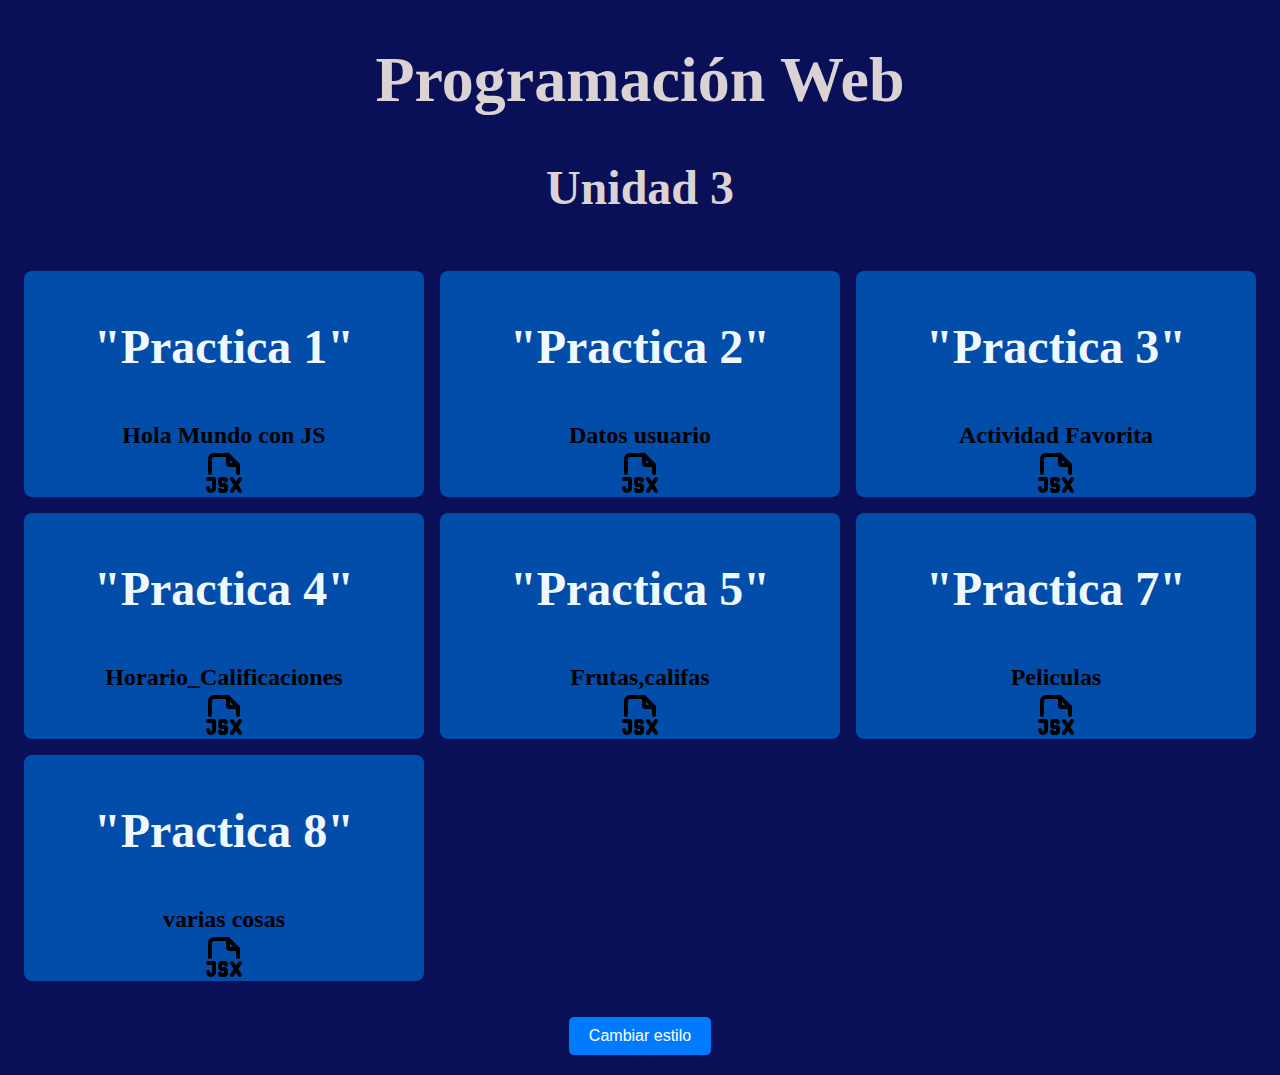
<file: index.html>
<!DOCTYPE html>
<html lang="en">
<head>
    <meta charset="UTF-8">
    <meta name="viewport" content="width=device-width, initial-scale=1.0">
    <title>Document</title>
    <link rel="stylesheet" href="CSS/estilos.css">
</head>
<body>
    <h1>Programación Web</h1>
    <h2>Unidad 3</h2>

    <div class="bento">
        <!-- practica 1 -->
        <a href="practicas/p1.html">
            <div class="grid grid1">
                <h3>"Practica 1"</h3>
                <p>Hola Mundo con JS</p>
                <svg  xmlns="http://www.w3.org/2000/svg"  width="24"  height="24"  viewBox="0 0 24 24"  fill="none"  stroke="currentColor"  stroke-width="2"  stroke-linecap="round"  stroke-linejoin="round"  class="icon icon-tabler icons-tabler-outline icon-tabler-file-type-jsx"><path stroke="none" d="M0 0h24v24H0z" fill="none"/><path d="M14 3v4a1 1 0 0 0 1 1h4" /><path d="M5 12v-7a2 2 0 0 1 2 -2h7l5 5v4" /><path d="M4 15h3v4.5a1.5 1.5 0 0 1 -3 0" /><path d="M10 20.25c0 .414 .336 .75 .75 .75h1.25a1 1 0 0 0 1 -1v-1a1 1 0 0 0 -1 -1h-1a1 1 0 0 1 -1 -1v-1a1 1 0 0 1 1 -1h1.25a.75 .75 0 0 1 .75 .75" /><path d="M16 15l4 6" /><path d="M16 21l4 -6" /></svg>
            </div>
        </a>
        <!--  practica 2 -->
        <div>
            <a href="practicas/p2.html">
                <div class="grid grid2">
                    <h3>"Practica 2"</h3>
                    <p>Datos usuario</p>
                    <svg  xmlns="http://www.w3.org/2000/svg"  width="24"  height="24"  viewBox="0 0 24 24"  fill="none"  stroke="currentColor"  stroke-width="2"  stroke-linecap="round"  stroke-linejoin="round"  class="icon icon-tabler icons-tabler-outline icon-tabler-file-type-jsx"><path stroke="none" d="M0 0h24v24H0z" fill="none"/><path d="M14 3v4a1 1 0 0 0 1 1h4" /><path d="M5 12v-7a2 2 0 0 1 2 -2h7l5 5v4" /><path d="M4 15h3v4.5a1.5 1.5 0 0 1 -3 0" /><path d="M10 20.25c0 .414 .336 .75 .75 .75h1.25a1 1 0 0 0 1 -1v-1a1 1 0 0 0 -1 -1h-1a1 1 0 0 1 -1 -1v-1a1 1 0 0 1 1 -1h1.25a.75 .75 0 0 1 .75 .75" /><path d="M16 15l4 6" /><path d="M16 21l4 -6" /></svg>                <path stroke="none" d="M0 0h24v24H0z" fill="none"/>
                        <path d="M11 17a2.5 2.5 0 0 0 2 0" />
                        <path d="M12 3c-4.664 0 -7.396 2.331 -7.862 5.595a11.816 11.816 0 0 0 2 8.592a10.777 10.777 0 0 0 3.199 3.064c1.666 1 3.664 1 5.33 0a10.777 10.777 0 0 0 3.199 -3.064a11.89 11.89 0 0 0 2 -8.592c-.466 -3.265 -3.198 -5.595 -7.862 -5.595z" />
                        <path d="M8 11l2 2" />
                        <path d="M16 11l-2 2" />
                    </svg>
                </div>
            </a>
         </div>
        <!--  practica 3 -->
        <a href="practicas/p3.html">
            <div class="grid grid3" href="practicas/p2.html">
                <h3>"Practica 3"</h3>
                <p>Actividad Favorita</p>
                <svg  xmlns="http://www.w3.org/2000/svg"  width="24"  height="24"  viewBox="0 0 24 24"  fill="none"  stroke="currentColor"  stroke-width="2"  stroke-linecap="round"  stroke-linejoin="round"  class="icon icon-tabler icons-tabler-outline icon-tabler-file-type-jsx"><path stroke="none" d="M0 0h24v24H0z" fill="none"/><path d="M14 3v4a1 1 0 0 0 1 1h4" /><path d="M5 12v-7a2 2 0 0 1 2 -2h7l5 5v4" /><path d="M4 15h3v4.5a1.5 1.5 0 0 1 -3 0" /><path d="M10 20.25c0 .414 .336 .75 .75 .75h1.25a1 1 0 0 0 1 -1v-1a1 1 0 0 0 -1 -1h-1a1 1 0 0 1 -1 -1v-1a1 1 0 0 1 1 -1h1.25a.75 .75 0 0 1 .75 .75" /><path d="M16 15l4 6" /><path d="M16 21l4 -6" /></svg>                <path stroke="none" d="M0 0h24v24H0z" fill="none"/>
                    <path d="M15 3a3 3 0 0 1 3 3a3 3 0 1 1 -2.12 5.122l-4.758 4.758a3 3 0 1 1 -5.117 2.297l0 -.177l-.176 0a3 3 0 1 1 2.298 -5.115l4.758 -4.758a3 3 0 0 1 2.12 -5.122z" />
            </div>
        </a>
        <!--  practica 4 -->
        <a href="practicas/p4.html">
            <div class="grid grid4">
                <h3>"Practica 4"</h3>
                <p>Horario_Calificaciones</p>
                <svg  xmlns="http://www.w3.org/2000/svg"  width="24"  height="24"  viewBox="0 0 24 24"  fill="none"  stroke="currentColor"  stroke-width="2"  stroke-linecap="round"  stroke-linejoin="round"  class="icon icon-tabler icons-tabler-outline icon-tabler-file-type-jsx"><path stroke="none" d="M0 0h24v24H0z" fill="none"/><path d="M14 3v4a1 1 0 0 0 1 1h4" /><path d="M5 12v-7a2 2 0 0 1 2 -2h7l5 5v4" /><path d="M4 15h3v4.5a1.5 1.5 0 0 1 -3 0" /><path d="M10 20.25c0 .414 .336 .75 .75 .75h1.25a1 1 0 0 0 1 -1v-1a1 1 0 0 0 -1 -1h-1a1 1 0 0 1 -1 -1v-1a1 1 0 0 1 1 -1h1.25a.75 .75 0 0 1 .75 .75" /><path d="M16 15l4 6" /><path d="M16 21l4 -6" /></svg>                <path stroke="none" d="M0 0h24v24H0z" fill="none"/>
                    <path d="M8 19m-2 0a2 2 0 1 0 4 0a2 2 0 1 0 -4 0" />
                    <path d="M18 19m-2 0a2 2 0 1 0 4 0a2 2 0 1 0 -4 0" />
                    <path d="M2 5h2.5l1.632 4.897a6 6 0 0 0 5.693 4.103h2.675a5.5 5.5 0 0 0 0 -11h-.5v6" />
                    <path d="M6 9h14" />
                    <path d="M9 17l1 -3" />
                    <path d="M16 14l1 3" />
                </svg>
            </div>
        </a>
        <!--  practica 5 -->
        <a href="practicas/p5.html">
            <div class="grid grid5">
                <h3>"Practica 5"</h3>
                <p>Frutas,califas</p>
                <svg  xmlns="http://www.w3.org/2000/svg"  width="24"  height="24"  viewBox="0 0 24 24"  fill="none"  stroke="currentColor"  stroke-width="2"  stroke-linecap="round"  stroke-linejoin="round"  class="icon icon-tabler icons-tabler-outline icon-tabler-file-type-jsx"><path stroke="none" d="M0 0h24v24H0z" fill="none"/><path d="M14 3v4a1 1 0 0 0 1 1h4" /><path d="M5 12v-7a2 2 0 0 1 2 -2h7l5 5v4" /><path d="M4 15h3v4.5a1.5 1.5 0 0 1 -3 0" /><path d="M10 20.25c0 .414 .336 .75 .75 .75h1.25a1 1 0 0 0 1 -1v-1a1 1 0 0 0 -1 -1h-1a1 1 0 0 1 -1 -1v-1a1 1 0 0 1 1 -1h1.25a.75 .75 0 0 1 .75 .75" /><path d="M16 15l4 6" /><path d="M16 21l4 -6" /></svg>                <path stroke="none" d="M0 0h24v24H0z" fill="none"/>
                    <path d="M12 14m-7 0a7 7 0 1 0 14 0a7 7 0 1 0 -14 0" />
                    <path d="M12 11v-6a2 2 0 0 1 2 -2h2v1a2 2 0 0 1 -2 2h-2" />
                    <path d="M10 10.5c1.333 .667 2.667 .667 4 0" />
                  </svg>
            </div>
        </a>
        <!--  practica 7 -->
        <a href="practicas/p7.html">
            <div class="grid grid7">
                <h3>"Practica 7"</h3>
                <p>Peliculas</p>
                <svg  xmlns="http://www.w3.org/2000/svg"  width="24"  height="24"  viewBox="0 0 24 24"  fill="none"  stroke="currentColor"  stroke-width="2"  stroke-linecap="round"  stroke-linejoin="round"  class="icon icon-tabler icons-tabler-outline icon-tabler-file-type-jsx"><path stroke="none" d="M0 0h24v24H0z" fill="none"/><path d="M14 3v4a1 1 0 0 0 1 1h4" /><path d="M5 12v-7a2 2 0 0 1 2 -2h7l5 5v4" /><path d="M4 15h3v4.5a1.5 1.5 0 0 1 -3 0" /><path d="M10 20.25c0 .414 .336 .75 .75 .75h1.25a1 1 0 0 0 1 -1v-1a1 1 0 0 0 -1 -1h-1a1 1 0 0 1 -1 -1v-1a1 1 0 0 1 1 -1h1.25a.75 .75 0 0 1 .75 .75" /><path d="M16 15l4 6" /><path d="M16 21l4 -6" /></svg>                <path stroke="none" d="M0 0h24v24H0z" fill="none"/>
                    <path d="M17.553 16.75a7.5 7.5 0 0 0 -10.606 0" />
                    <path d="M18 3.804a6 6 0 0 0 -8.196 2.196l10.392 6a6 6 0 0 0 -2.196 -8.196z" />
                    <path d="M16.732 10c1.658 -2.87 2.225 -5.644 1.268 -6.196c-.957 -.552 -3.075 1.326 -4.732 4.196" />
                    <path d="M15 9l-3 5.196" />
                    <path d="M3 19.25a2.4 2.4 0 0 1 1 -.25a2.4 2.4 0 0 1 2 1a2.4 2.4 0 0 0 2 1a2.4 2.4 0 0 0 2 -1a2.4 2.4 0 0 1 2 -1a2.4 2.4 0 0 1 2 1a2.4 2.4 0 0 0 2 1a2.4 2.4 0 0 0 2 -1a2.4 2.4 0 0 1 2 -1a2.4 2.4 0 0 1 1 .25" />
                  </svg>
            </div>
        </a>
        <!--  practica 8 -->
        <a href="practicas/p8.html">
        <div class="grid grid8">
            <h3>"Practica 8"</h3>
            <p>varias cosas</p>
            <svg  xmlns="http://www.w3.org/2000/svg"  width="24"  height="24"  viewBox="0 0 24 24"  fill="none"  stroke="currentColor"  stroke-width="2"  stroke-linecap="round"  stroke-linejoin="round"  class="icon icon-tabler icons-tabler-outline icon-tabler-file-type-jsx"><path stroke="none" d="M0 0h24v24H0z" fill="none"/><path d="M14 3v4a1 1 0 0 0 1 1h4" /><path d="M5 12v-7a2 2 0 0 1 2 -2h7l5 5v4" /><path d="M4 15h3v4.5a1.5 1.5 0 0 1 -3 0" /><path d="M10 20.25c0 .414 .336 .75 .75 .75h1.25a1 1 0 0 0 1 -1v-1a1 1 0 0 0 -1 -1h-1a1 1 0 0 1 -1 -1v-1a1 1 0 0 1 1 -1h1.25a.75 .75 0 0 1 .75 .75" /><path d="M16 15l4 6" /><path d="M16 21l4 -6" /></svg>                <path stroke="none" d="M0 0h24v24H0z" fill="none"/>
                <path d="M5.628 11.283l5.644 -5.637c2.665 -2.663 5.924 -3.747 8.663 -1.205l.188 .181a2.987 2.987 0 0 1 0 4.228l-11.287 11.274a3 3 0 0 1 -4.089 .135l-.143 -.135c-2.728 -2.724 -1.704 -6.117 1.024 -8.841z" />
                <path d="M9.5 7.5l1.5 3.5" />
                <path d="M6.5 10.5l1.5 3.5" />
                <path d="M12.5 4.5l1.5 3.5" />
              </svg>
        </div>
        </a>
        
    </div>
    <button class="change-style-btn" onclick="changeGridStyle()">Cambiar estilo</button>

    <script>
        function changeGridStyle() {
            const bento = document.querySelector('.bento');
            bento.classList.toggle('modified');
        }
    </script>
</body>
</html>
</file>
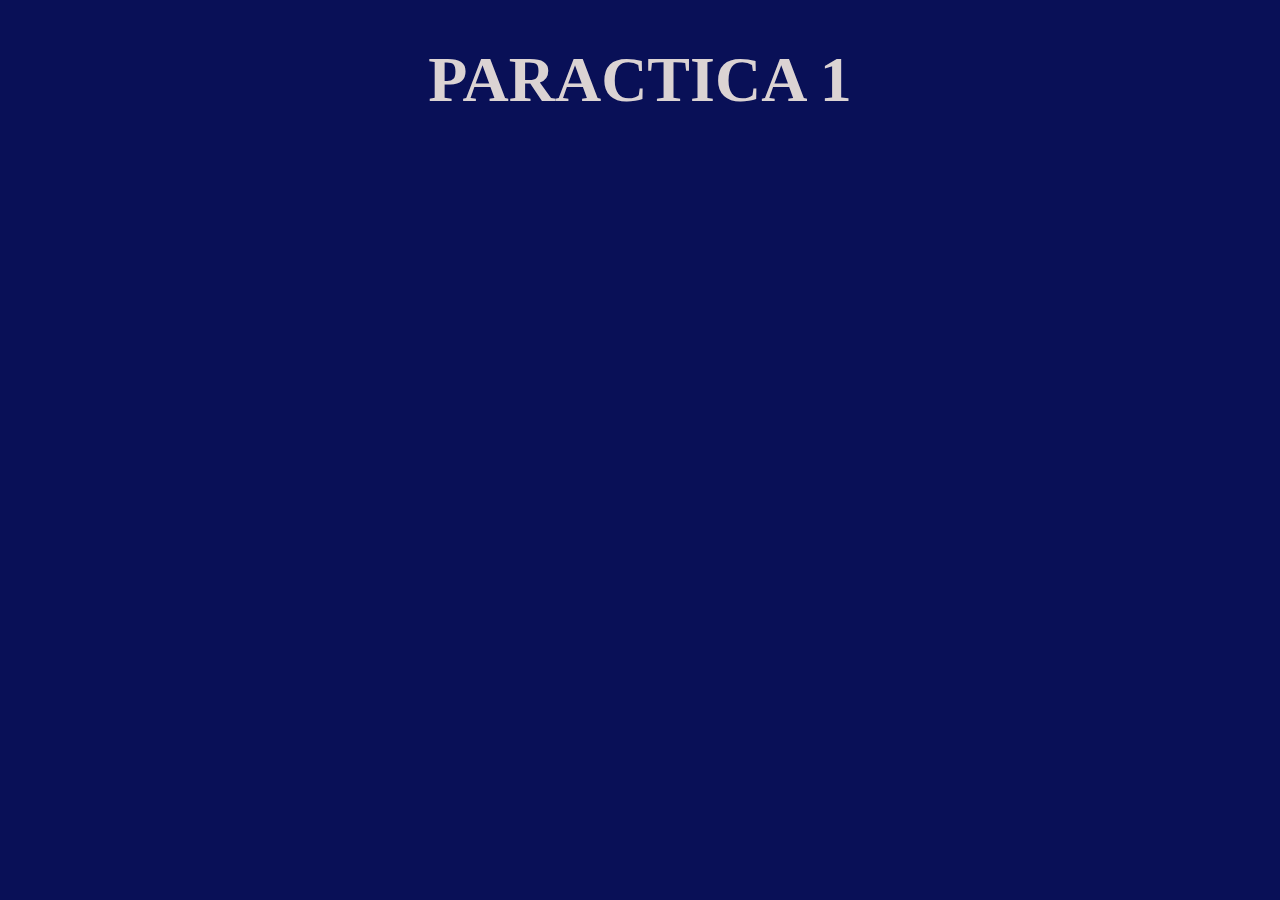
<file: practicas/p1.html>
<!DOCTYPE html>
<html lang="en">
<head>
    <meta charset="UTF-8">
    <meta name="viewport" content="width=device-width, initial-scale=1.0">
    <title>Document</title>
    <link rel="stylesheet" href="../CSS/estilos.css">
</head>
<body>
    <h1>PARACTICA 1</h1>
    <script>
        console.log("LUIS CARLOS MEZA LÓPEZ");
        console.log("22550299");
    </script>
</body>
</html>
</file>
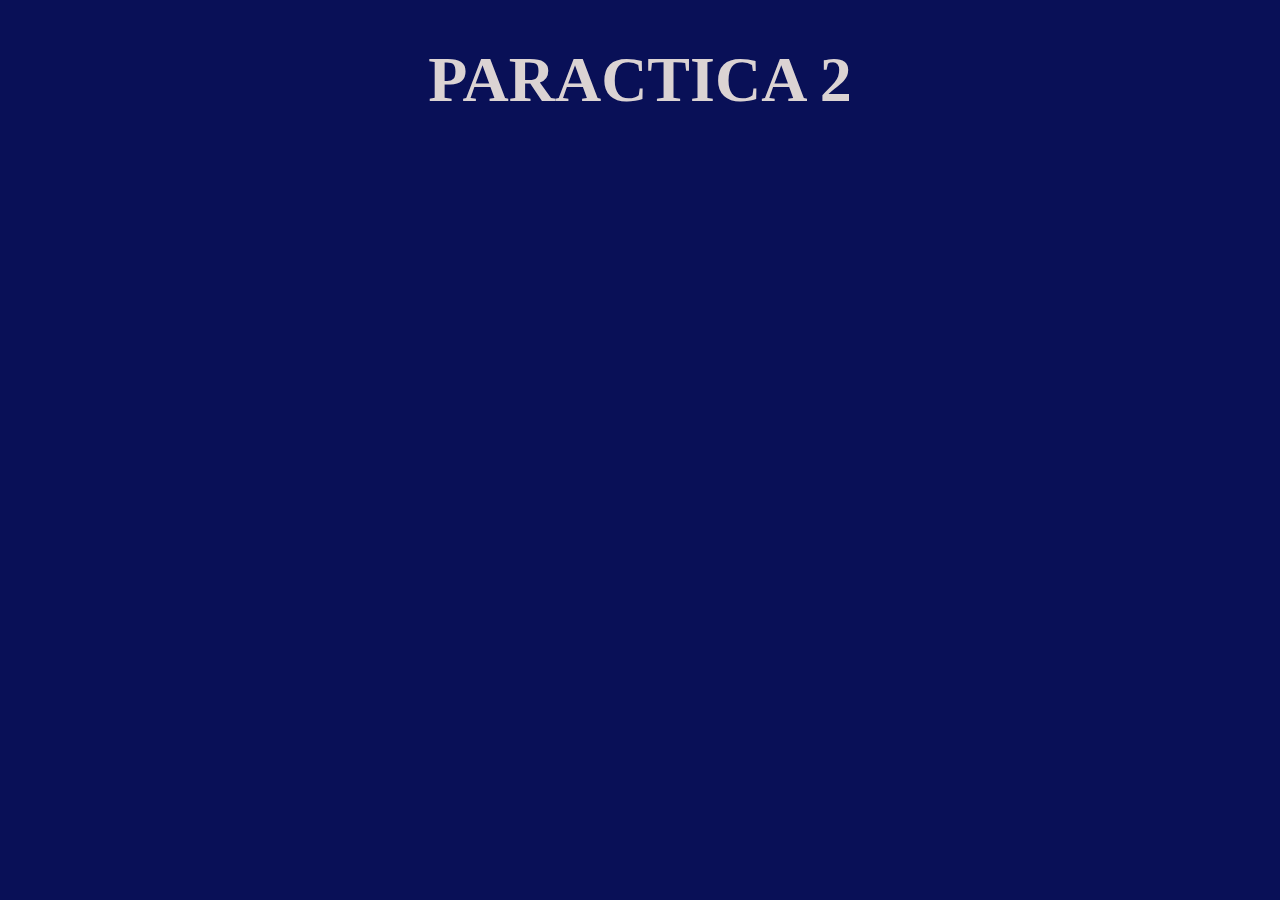
<file: practicas/p2.html>
<!DOCTYPE html>
<html lang="en">
<head>
    <meta charset="UTF-8">
    <meta name="viewport" content="width=device-width, initial-scale=1.0">
    <title>Practica 2</title>
    <link rel="stylesheet" href="../CSS/estilos.css">
</head>
<body>

    <h1>PARACTICA 2</h1>

    <script src="../JS/p2_1.js"></script>
    <script src="../JS/p2_2.js"></script>

</body>
</html>
</file>
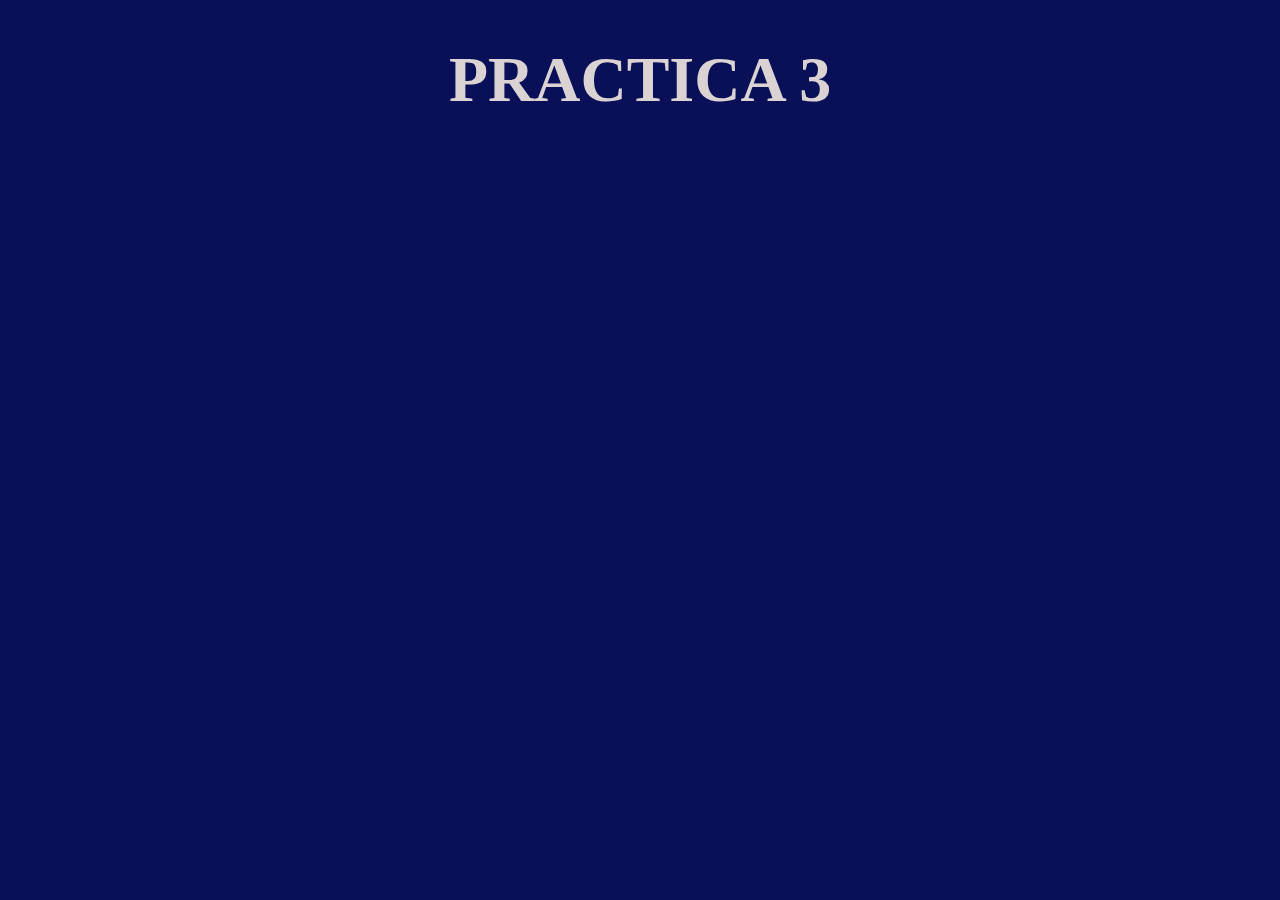
<file: practicas/p3.html>
<!DOCTYPE html>
<html lang="es">
<head>
    <meta charset="UTF-8">
    <meta name="viewport" content="width=device-width, initial-scale=1.0">
    <title>Programa de Confirmación de Datos</title>
    <link rel="stylesheet" href="../CSS/estilos.css">
</head>
<body>
    <h1>PRACTICA 3</h1>

    <script>

        function mostrarBienvenidaYRecoleccion() {
            alert("¡Bienvenido al programa!");
            const nombre = prompt("¿Cuál es tu nombre?");
            const actividad = prompt("¿Cuál es tu actividad favorita?");
            return { nombre, actividad };
        }


        function confirmarDatos(nombre, actividad) {
            return confirm(`¿Es correcto el nombre: ${nombre} y la actividad favorita: ${actividad}?`);
        }


        function mostrarMensajeFinal(confirmado) {
            if (confirmado) {
                alert("Los datos han sido guardados con éxito.");
            } else {
                alert("Los datos no se han guardado.");
            }
        }

        function funcionLibre(actividad) {

            const mensaje = `¡Qué gran actividad hacer ${actividad}!`;
            alert(mensaje); 
        }


        function flujoPrograma() {
            const { nombre, actividad } = mostrarBienvenidaYRecoleccion();
            const confirmado = confirmarDatos(nombre, actividad);
            mostrarMensajeFinal(confirmado);
            if (actividad) {  // Asegurarse de que la actividad no esté vacía
                funcionLibre(actividad); 
            } else {
                alert("No se ingresó ninguna actividad.");
            }
        }

        // Ejecutar el flujo
        flujoPrograma();
    </script>
</body>
</html>
</file>
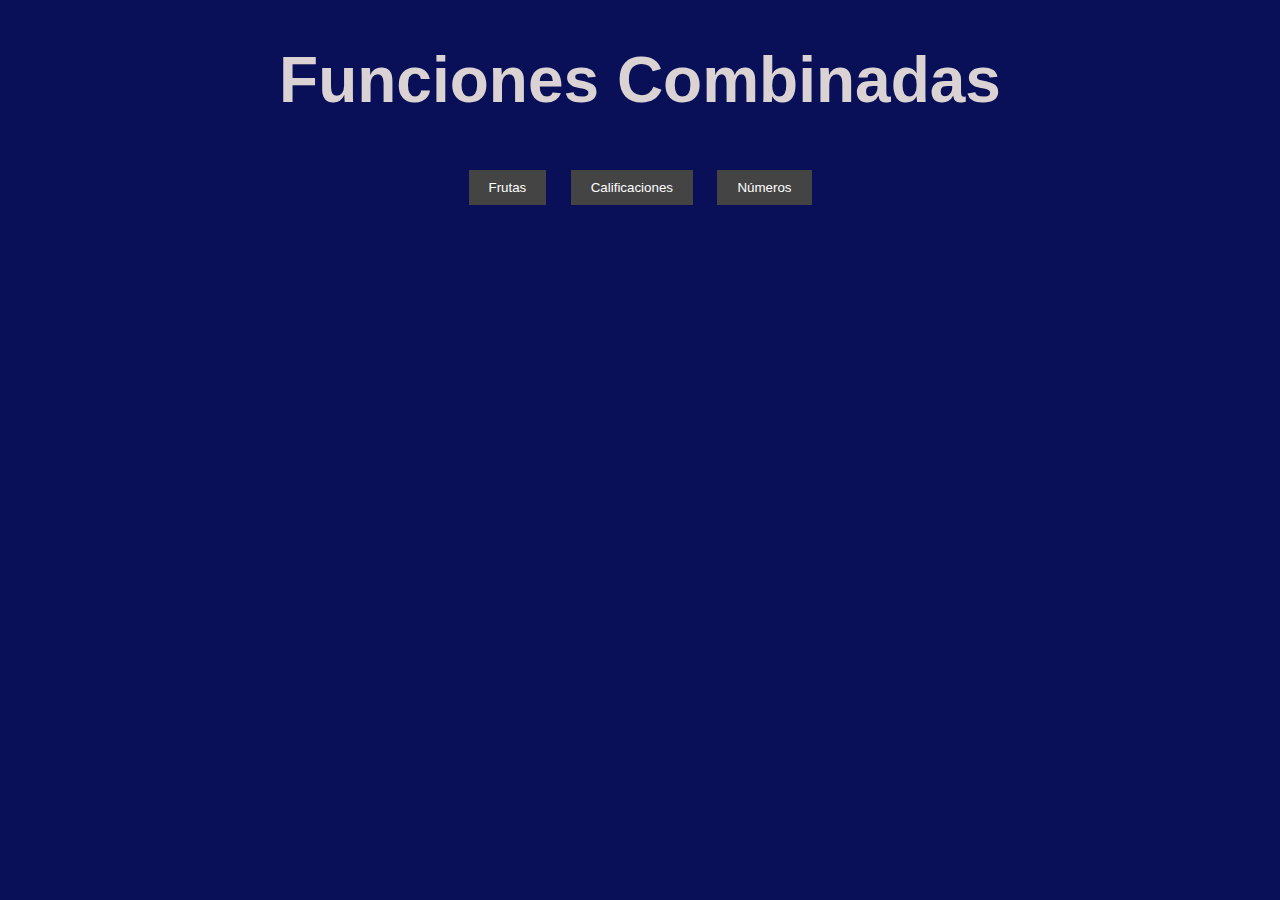
<file: practicas/p5.html>
<!DOCTYPE html>
<html lang="es">
<head>
    <meta charset="UTF-8">
    <meta name="viewport" content="width=device-width, initial-scale=1.0">
    <title>Funciones Combinadas</title>
    <style>
        body {
            background-color: #121212; 
            color: #ffffff; 
            font-family: Arial, sans-serif;
            text-align: center;
        }
        table {
            border-collapse: collapse;
            width: 60%;
            margin: 20px auto;
            background-color: #1e1e1e; 
            color: #ffffff; 
        }
        th, td {
            border: 1px solid #ffffff; 
            padding: 10px;
            text-align: center;
        }
        th {
            background-color: #333333; 
        }
        tr:nth-child(even) {
            background-color: #2c2c2c; 
        }
        tr:nth-child(odd) {
            background-color: #1e1e1e; 
        }
        tfoot th {
            background-color: #444444; 
        }
        button {
            margin: 10px;
            padding: 10px 20px;
            background-color: #444444;
            color: #ffffff;
            border: none;
            cursor: pointer;
        }
    </style>
    <link rel="stylesheet" href="../CSS/estilos.css">
</head>
<body>
    <h1>Funciones Combinadas</h1>

    <button onclick="manejarFrutas()">Frutas</button>
    <button onclick="manejarCalificaciones()">Calificaciones</button>
    <button onclick="manejarNumeros()">Números</button>

    <div id="resultado"></div>

    <script src="../JS/p5_1.js"></script>
    <script src="../JS/p5_2.js"></script>
    <script src="../JS/p5_3.js"></script>

</body>
</html>
</file>
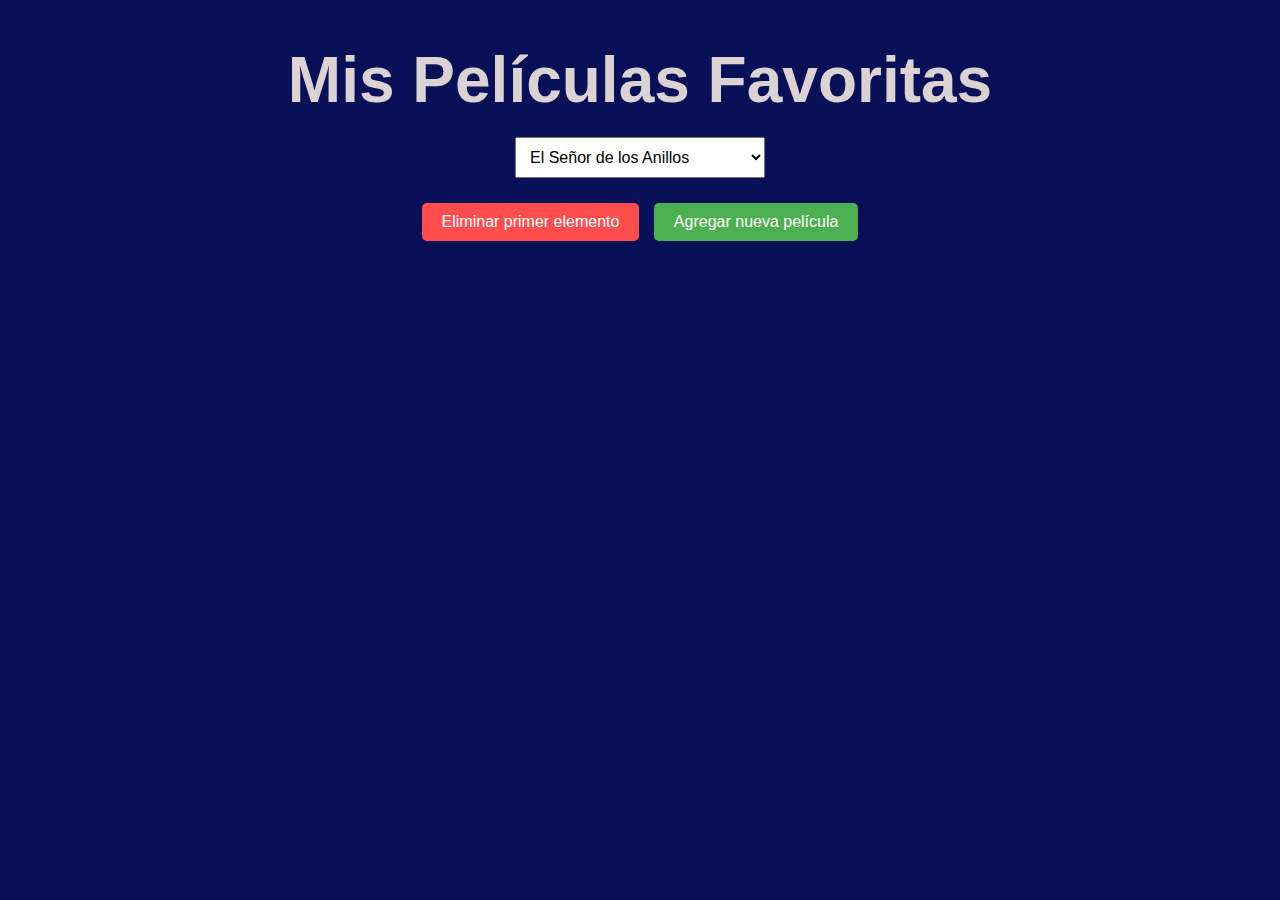
<file: practicas/p7.html>
<!DOCTYPE html>
<html lang="en">
<head>
    <meta charset="UTF-8">
    <meta name="viewport" content="width=device-width, initial-scale=1.0">
    <title>Práctica 7 - Menú Desplegable</title>
    <link rel="stylesheet" href="../CSS/p7.css">
    <link rel="stylesheet" href="../CSS/estilos.css">
</head>
<body>
    <h1>Mis Películas Favoritas</h1>

    <!-- Menú desplegable -->
    <div class="menu-container">
        <select id="menu" class="menu" onchange="navigateToLink()">
            <option value="https://www.imdb.com/title/tt0120737/">El Señor de los Anillos</option>
            <option value="https://www.imdb.com/title/tt0241527/">Harry Potter</option>
            <option value="https://www.imdb.com/title/tt1375666/">Inception</option>
            <option value="https://www.imdb.com/title/tt0133093/">Matrix</option>
            <option value="https://www.imdb.com/title/tt0120338/">Titanic</option>
        </select>
    </div>

    <!-- Botones -->
    <div class="buttons">
        <button id="delete-btn">Eliminar primer elemento</button>
        <button id="add-btn">Agregar nueva película</button>
    </div>

    <script src="../JS/p7_1.js"></script>
</body>
</html>
</file>
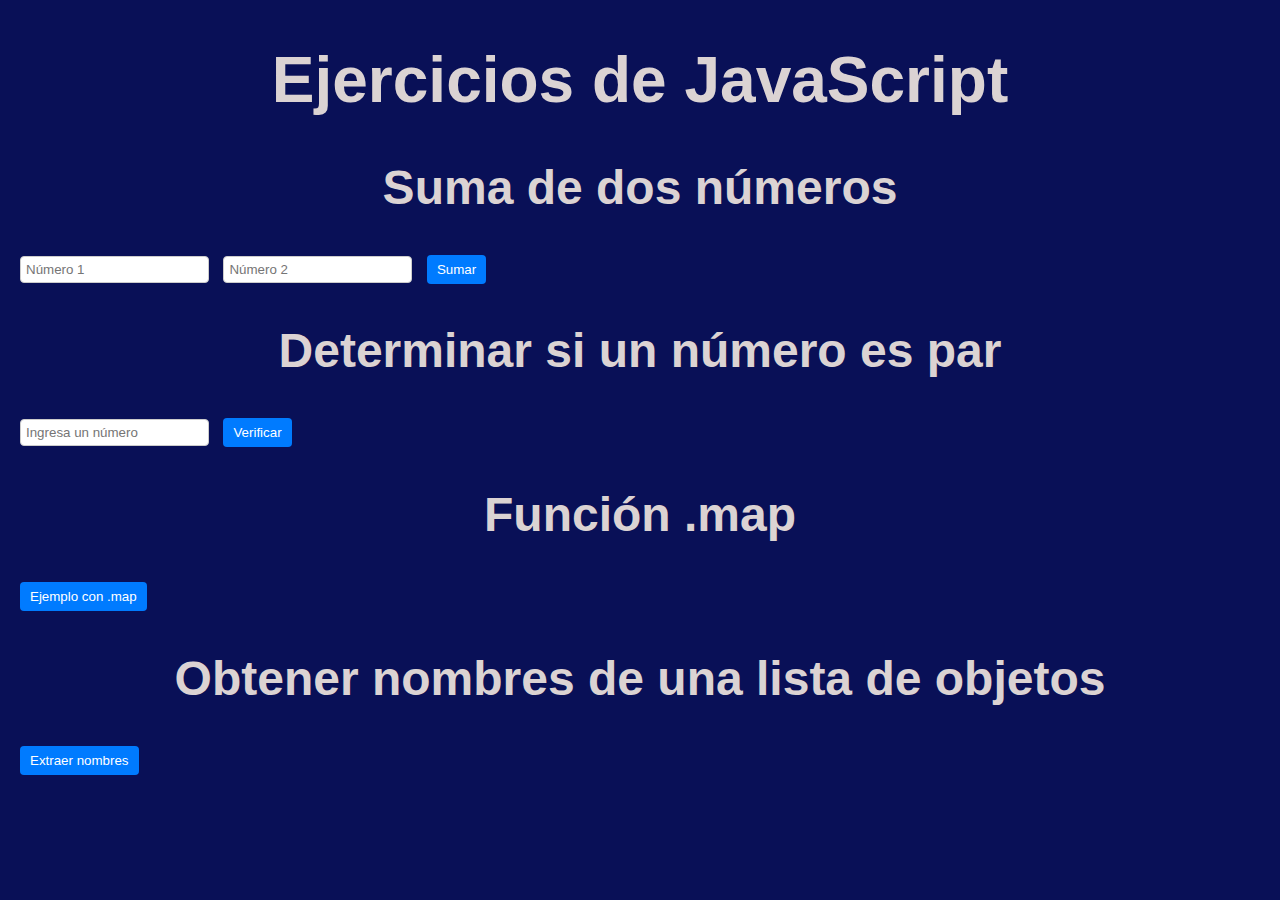
<file: practicas/p8.html>
<!DOCTYPE html>
<html lang="es">
<head>
  <meta charset="UTF-8">
  <meta name="viewport" content="width=device-width, initial-scale=1.0">
  <title>Práctica de JavaScript</title>
  <link rel="stylesheet" href="../CSS/p8.css">
  <link rel="stylesheet" href="../CSS/estilos.css">
</head>
<body>
  <h1>Ejercicios de JavaScript</h1>

  <p id="resultadoSuma" class="resultado"></p>
  <p id="resultadoPar" class="resultado"></p>
  <p id="resultadoMap" class="resultado"></p>
  <p id="resultadoNombres" class="resultado"></p>

  <!-- Suma de dos números -->
  <div>
    <h2>Suma de dos números</h2>
    <input type="number" id="num1" placeholder="Número 1">
    <input type="number" id="num2" placeholder="Número 2">
    <button onclick="realizarSuma()">Sumar</button>
    <p id="resultadoSuma"></p>
  </div>

  <!-- Determinar si un número es par -->
  <div>
    <h2>Determinar si un número es par</h2>
    <input type="number" id="numero" placeholder="Ingresa un número">
    <button onclick="determinarPar()">Verificar</button>
    <p id="resultadoPar"></p>
  </div>

  <!-- Función .map -->
  <div>
    <h2>Función .map</h2>
    <button onclick="practicaMap()">Ejemplo con .map</button>
    <p id="resultadoMap"></p>
  </div>

  <!-- Obtener nombres de una lista de objetos -->
  <div>
    <h2>Obtener nombres de una lista de objetos</h2>
    <button onclick="obtenerNombres()">Extraer nombres</button>
    <p id="resultadoNombres"></p>
  </div>

  <script src="../JS/p8_1.js"></script>
</body>
</html>
</file>
<file: CSS/estilos.css>
body{
    background-color: #091057;
}
div .boton {
    text-align: center;
    color: #f90000;
}

.boton {
    text-align: center;
    background-color: whitesmoke;
    font-size: 3em;
    padding: .5em;
    border-radius: 10%;
}


.boton:hover {
    background-color: #EC8305;
    transform: scale(1.05);
    transition: transform 0.3s ease;
}

a{
    text-decoration: none;
    color: black;
}
h1{
    text-align: center;
    font-size: 4rem;
    color: #DBD3D3;
}
h2 {
    text-align: center;
    font-size: 3rem;
    color: #DBD3D3;
}
.bento{
    display: grid;
    grid-template-columns: repeat(3, 1fr);
    gap: 1rem;
    padding: 1rem;
}

.grid{

    background-color: #024CAA;
    padding: 0em;
    border-radius: .5em;
    text-align: center;
    display: flex;
    flex-direction: column;
    align-items: center;
    justify-content: center;
    transition: background-color 0.3s ease;
}

.grid h3{
    font-size: 3em;
    color: aliceblue;
}
.grid p{
    font-size: 1.5em;
    font-weight: 700;
    margin-block-start: 0;
     margin-block-end: 0;
}

.grid:hover {
    background-color: #EC8305;
    transform: scale(1.05);
    transition: transform 0.3s ease;
}

.icon{
    width: 3em;
    height: auto;
}


/* Aquí no debe haber reglas de grid-column fuera de los media queries */

/* Para pantallas de 768px o menos */
@media (max-width: 768px) {
.bento {
grid-template-columns: repeat(2, 1fr);
}
.grid:nth-child(1) {
grid-column: 1/3; /* Afecta el primer grid, ocupa toda la fila */
}
h1 {
color: #f90000;
}
}

/* Para pantallas de 480px o menos */
@media (max-width: 480px) {
.bento {
grid-template-columns: repeat(1, 1fr); /* Todos los grids se muestran en una sola columna */
}
.grid:nth-child(1) {
grid-column: auto; /* Ajusta las columnas según el tamaño */
}
.grid:nth-child(4) {
grid-column: auto;
}
h1 {
color: #37ff0079;
}
}

   /* Estilos para el botón */
   .change-style-btn {
    display: block;
    margin: 20px auto;
    padding: 10px 20px;
    font-size: 16px;
    color: white;
    background-color: #007BFF;
    border: none;
    border-radius: 5px;
    cursor: pointer;
    transition: background-color 0.3s ease;
}

.change-style-btn:hover {
    background-color: #0056b3;
}

/* Nuevos estilos para el grid */
.bento.modified .grid {
    background-color: #4caf50;
    color: white;
    border: 2px solid #ffffff;
    border-radius: 10px;
    box-shadow: 0 4px 8px rgba(0, 0, 0, 0.2);
}

.bento.modified .grid:hover {
    transform: scale(1.05);
    transition: transform 0.3s ease;
}
</file>
<file: CSS/p7.css>
body {
    font-family: Arial, sans-serif;
    text-align: center;
    margin: 20px;
    background-color: #f4f4f9;
    color: #333;
}

h1 {
    margin-bottom: 20px;
}

.menu-container {
    margin: 20px auto;
}

.menu {
    font-size: 16px;
    padding: 10px;
    width: 250px;
}

.buttons {
    margin-top: 20px;
}

button {
    font-size: 16px;
    padding: 10px 20px;
    margin: 5px;
    border: none;
    border-radius: 5px;
    cursor: pointer;
    transition: background-color 0.3s ease;
}

#delete-btn {
    background-color: #ff4d4d;
    color: white;
}

#delete-btn:hover {
    background-color: #cc0000;
}

#add-btn {
    background-color: #4caf50;
    color: white;
}

#add-btn:hover {
    background-color: #388e3c;
}
</file>
<file: CSS/p8.css>
body {
  font-family: Arial, sans-serif;
  margin: 20px;
  background-color: #f4f4f9;
}

h1 {
  color: #333;
}

div {
  margin-bottom: 20px;
}

input {
  margin-right: 10px;
  padding: 5px;
  border: 1px solid #ccc;
  border-radius: 4px;
}

button {
  background-color: #007bff;
  color: white;
  border: none;
  padding: 7px 10px;
  border-radius: 4px;
  cursor: pointer;
}

button:hover {
  background-color: #0056b3;
}

p {
  font-weight: bold;
}

.resultado {
  color: white ; /* Forzar texto blanco */
  
}
</file>
